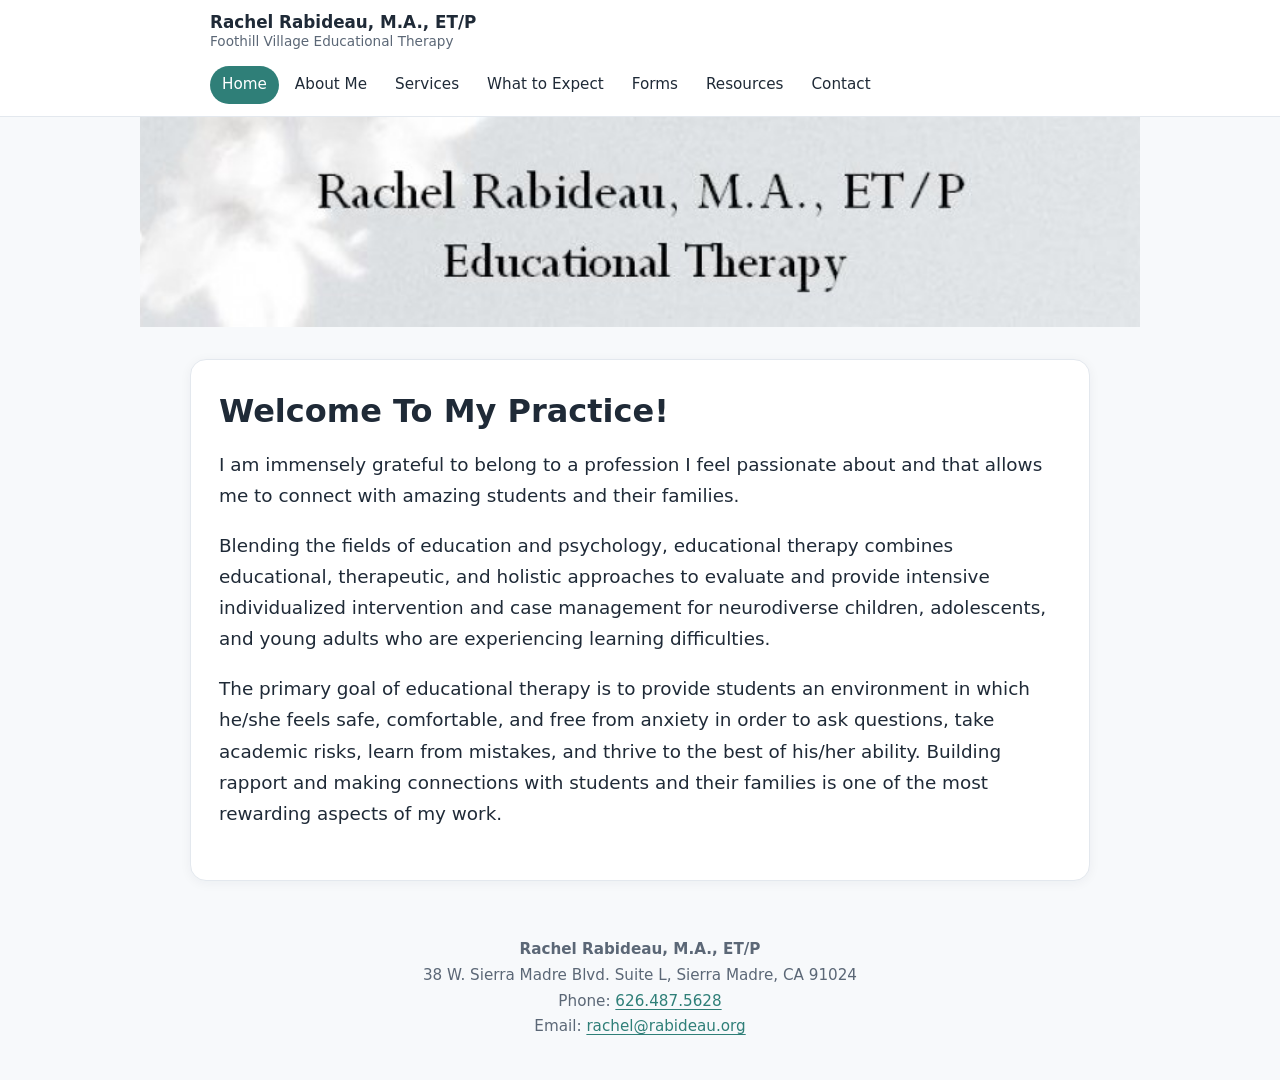
<file: site/index.html>
﻿<!DOCTYPE html>
<html lang="en">
<head>
  <meta charset="utf-8">
  <meta name="viewport" content="width=device-width, initial-scale=1">
  <title>Welcome To My Practice! | Foothill Village Educational Therapy</title>
  <meta name="description" content="Educational therapy for neurodiverse children, adolescents, and young adults in Sierra Madre, CA.">
  <link rel="stylesheet" href="style.css">
</head>
<body>
  <header class="site-header">
    <div class="wrap bar">
      <a class="brand" href="index.html">
        <span class="brand-name">Rachel Rabideau, M.A., ET/P</span>
        <span class="brand-sub">Foothill Village Educational Therapy</span>
      </a>
      <input type="checkbox" id="nav-toggle" class="nav-toggle" aria-label="Toggle menu">
      <label for="nav-toggle" class="nav-btn" aria-hidden="true"><span></span></label>
      <nav>
        <a href="index.html" aria-current="page">Home</a>
        <a href="about.html">About Me</a>
        <a href="services.html">Services</a>
        <a href="expectations.html">What to Expect</a>
        <a href="forms.html">Forms</a>
        <a href="resources.html">Resources</a>
        <a href="contact.html">Contact</a>
      </nav>
    </div>
  </header>
  <div class="hero"><img src="images/header.jpg" alt="Rachel Rabideau, M.A., ET/P - Educational Therapy"></div>
  <main class="wrap content">
    <h1>Welcome To My Practice!</h1>
    <p class="lead">I am immensely grateful to belong to a profession I feel passionate about and that allows me to connect with amazing students and their families.</p>
    <p class="lead">Blending the fields of education and psychology, educational therapy combines educational, therapeutic, and holistic approaches to evaluate and provide intensive individualized intervention and case management for neurodiverse children, adolescents, and young adults who are experiencing learning difficulties.</p>
    <p class="lead">The primary goal of educational therapy is to provide students an environment in which he/she feels safe, comfortable, and free from anxiety in order to ask questions, take academic risks, learn from mistakes, and thrive to the best of his/her ability. Building rapport and making connections with students and their families is one of the most rewarding aspects of my work.</p>
  </main>
  <footer class="site-footer">
    <div class="wrap">
<address>
  <strong>Rachel Rabideau, M.A., ET/P</strong><br>
  38 W. Sierra Madre Blvd. Suite L, Sierra Madre, CA 91024<br>
  Phone: <a href="tel:+16264875628">626.487.5628</a><br>
  Email: <a href="mailto:rachel@rabideau.org">rachel@rabideau.org</a>
</address>
    </div>
  </footer>
</body>
</html>
</file>
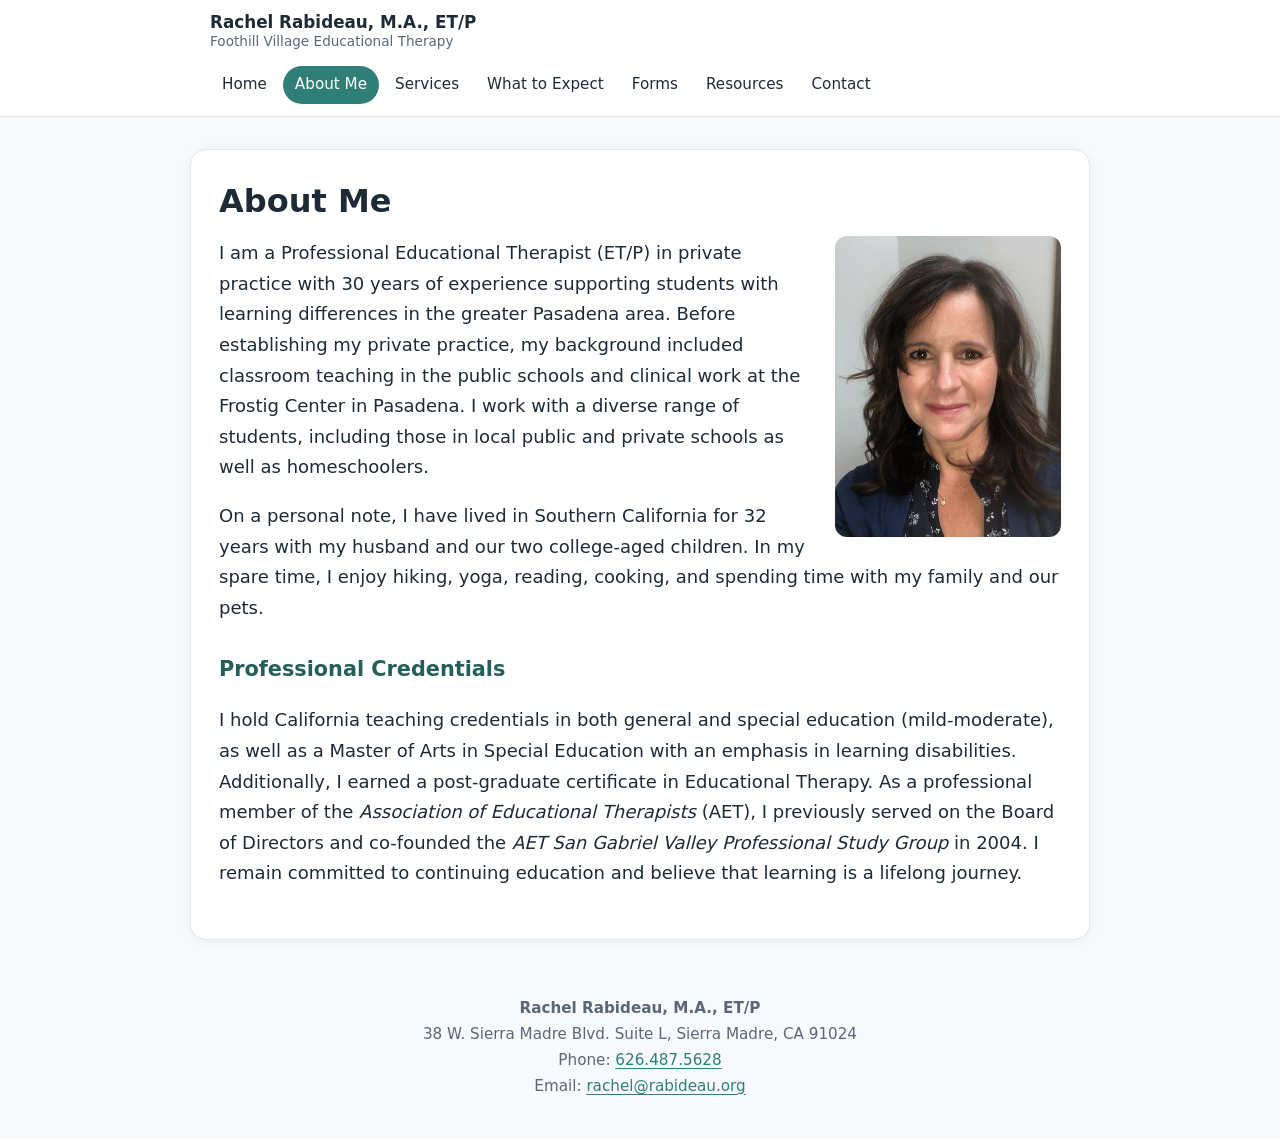
<file: site/about.html>
﻿<!DOCTYPE html>
<html lang="en">
<head>
  <meta charset="utf-8">
  <meta name="viewport" content="width=device-width, initial-scale=1">
  <title>About Me | Foothill Village Educational Therapy</title>
  <meta name="description" content="About Rachel Rabideau, M.A., ET/P, Professional Educational Therapist with 30 years of experience.">
  <link rel="stylesheet" href="style.css">
</head>
<body>
  <header class="site-header">
    <div class="wrap bar">
      <a class="brand" href="index.html">
        <span class="brand-name">Rachel Rabideau, M.A., ET/P</span>
        <span class="brand-sub">Foothill Village Educational Therapy</span>
      </a>
      <input type="checkbox" id="nav-toggle" class="nav-toggle" aria-label="Toggle menu">
      <label for="nav-toggle" class="nav-btn" aria-hidden="true"><span></span></label>
      <nav>
        <a href="index.html">Home</a>
        <a href="about.html" aria-current="page">About Me</a>
        <a href="services.html">Services</a>
        <a href="expectations.html">What to Expect</a>
        <a href="forms.html">Forms</a>
        <a href="resources.html">Resources</a>
        <a href="contact.html">Contact</a>
      </nav>
    </div>
  </header>

  <main class="wrap content">
    <h1>About Me</h1>
    <img class="portrait" src="images/rachel.jpeg" alt="Rachel Rabideau" width="226" height="300">
    <p>I am a Professional Educational Therapist (ET/P) in private practice with 30 years of experience supporting students with learning differences in the greater Pasadena area. Before establishing my private practice, my background included classroom teaching in the public schools and clinical work at the Frostig Center in Pasadena. I work with a diverse range of students, including those in local public and private schools as well as homeschoolers.</p>
    <p>On a personal note, I have lived in Southern California for 32 years with my husband and our two college-aged children. In my spare time, I enjoy hiking, yoga, reading, cooking, and spending time with my family and our pets.</p>
    <h2>Professional Credentials</h2>
    <p>I hold California teaching credentials in both general and special education (mild-moderate), as well as a Master of Arts in Special Education with an emphasis in learning disabilities. Additionally, I earned a post-graduate certificate in Educational Therapy. As a professional member of the <em>Association of Educational Therapists</em> (AET), I previously served on the Board of Directors and co-founded the <em>AET San Gabriel Valley Professional Study Group</em> in 2004. I remain committed to continuing education and believe that learning is a lifelong journey.</p>
  </main>
  <footer class="site-footer">
    <div class="wrap">
<address>
  <strong>Rachel Rabideau, M.A., ET/P</strong><br>
  38 W. Sierra Madre Blvd. Suite L, Sierra Madre, CA 91024<br>
  Phone: <a href="tel:+16264875628">626.487.5628</a><br>
  Email: <a href="mailto:rachel@rabideau.org">rachel@rabideau.org</a>
</address>
    </div>
  </footer>
</body>
</html>
</file>
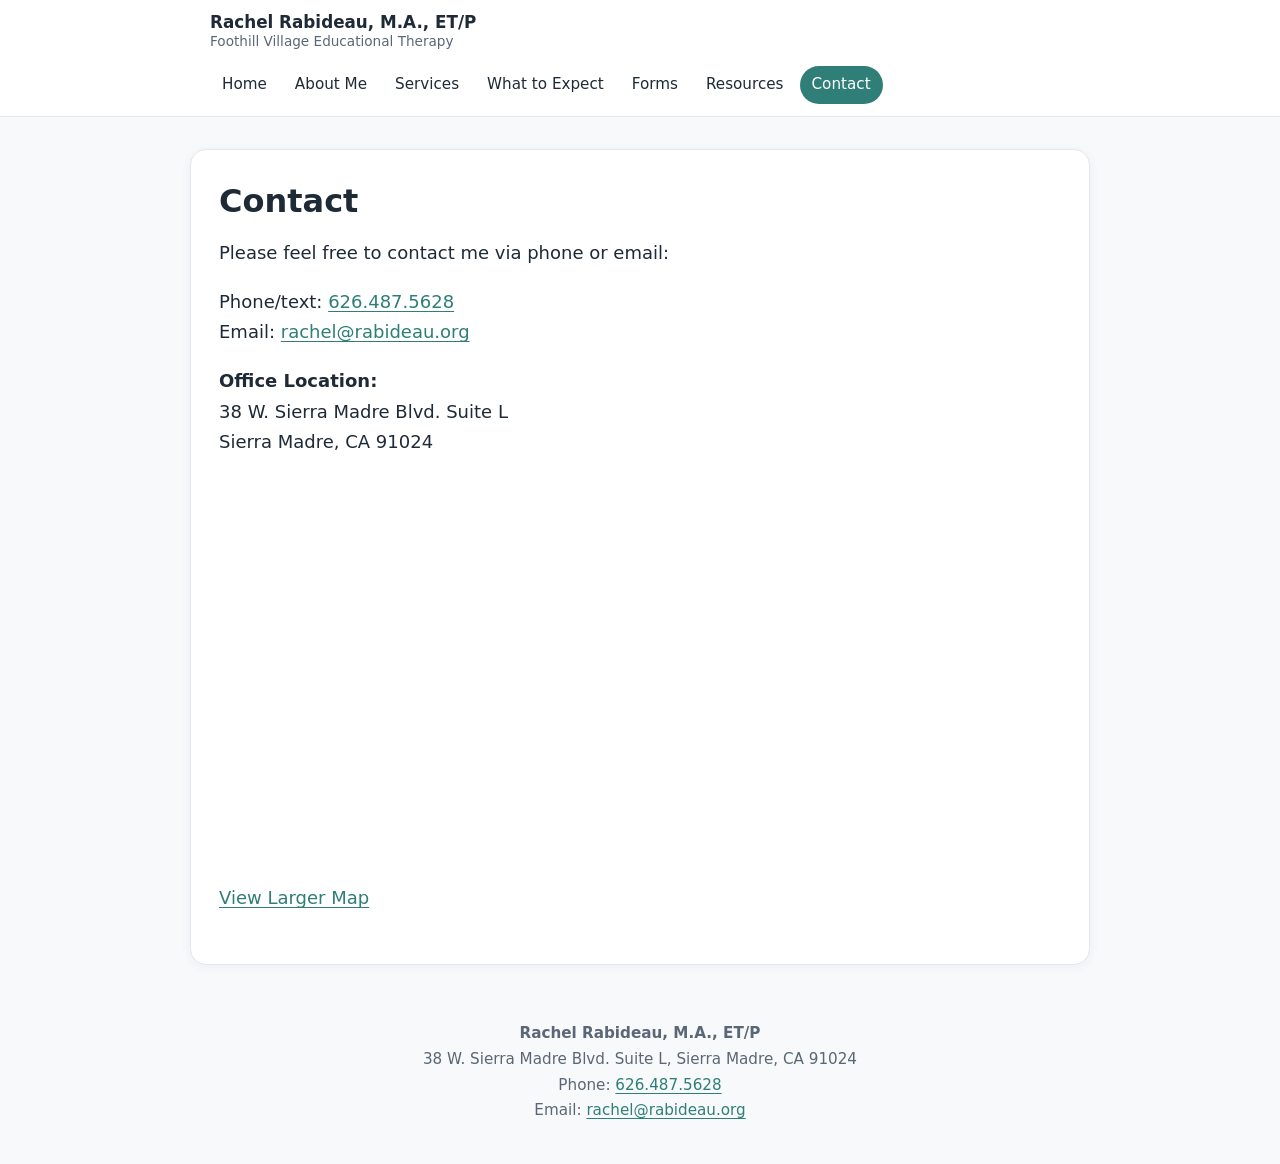
<file: site/contact.html>
﻿<!DOCTYPE html>
<html lang="en">
<head>
  <meta charset="utf-8">
  <meta name="viewport" content="width=device-width, initial-scale=1">
  <title>Contact | Foothill Village Educational Therapy</title>
  <meta name="description" content="Contact Rachel Rabideau, Educational Therapist in Sierra Madre, CA.">
  <link rel="stylesheet" href="style.css">
</head>
<body>
  <header class="site-header">
    <div class="wrap bar">
      <a class="brand" href="index.html">
        <span class="brand-name">Rachel Rabideau, M.A., ET/P</span>
        <span class="brand-sub">Foothill Village Educational Therapy</span>
      </a>
      <input type="checkbox" id="nav-toggle" class="nav-toggle" aria-label="Toggle menu">
      <label for="nav-toggle" class="nav-btn" aria-hidden="true"><span></span></label>
      <nav>
        <a href="index.html">Home</a>
        <a href="about.html">About Me</a>
        <a href="services.html">Services</a>
        <a href="expectations.html">What to Expect</a>
        <a href="forms.html">Forms</a>
        <a href="resources.html">Resources</a>
        <a href="contact.html" aria-current="page">Contact</a>
      </nav>
    </div>
  </header>

  <main class="wrap content">
    <h1>Contact</h1>
    <p>Please feel free to contact me via phone or email:</p>
    <p>Phone/text: <a href="tel:+16264875628">626.487.5628</a><br>
    Email: <a href="mailto:rachel@rabideau.org">rachel@rabideau.org</a></p>
    <p><strong>Office Location:</strong><br>38 W. Sierra Madre Blvd. Suite L<br>Sierra Madre, CA 91024</p>
    <div class="map">
      <iframe title="Map to office" loading="lazy" referrerpolicy="no-referrer-when-downgrade" allowfullscreen
        src="https://www.google.com/maps/embed?pb=!1m18!1m12!1m3!1d3301.4027781894183!2d-118.05581108510806!3d34.16161841940636!2m3!1f0!2f0!3f0!3m2!1i1024!2i768!4f13.1!3m3!1m2!1s0x80c2dc70abd9e333%3A0xede2a0baf76823bc!2s38+W+Sierra+Madre+Blvd+Suite+L%2C+Sierra+Madre%2C+CA+91024!5e0!3m2!1sen!2sus!4v1520994892453"></iframe>
    </div>
    <p><a href="https://goo.gl/maps/F6nRY1zuScG2" target="_blank" rel="noopener noreferrer">View Larger Map</a></p>
  </main>
  <footer class="site-footer">
    <div class="wrap">
<address>
  <strong>Rachel Rabideau, M.A., ET/P</strong><br>
  38 W. Sierra Madre Blvd. Suite L, Sierra Madre, CA 91024<br>
  Phone: <a href="tel:+16264875628">626.487.5628</a><br>
  Email: <a href="mailto:rachel@rabideau.org">rachel@rabideau.org</a>
</address>
    </div>
  </footer>
</body>
</html>
</file>
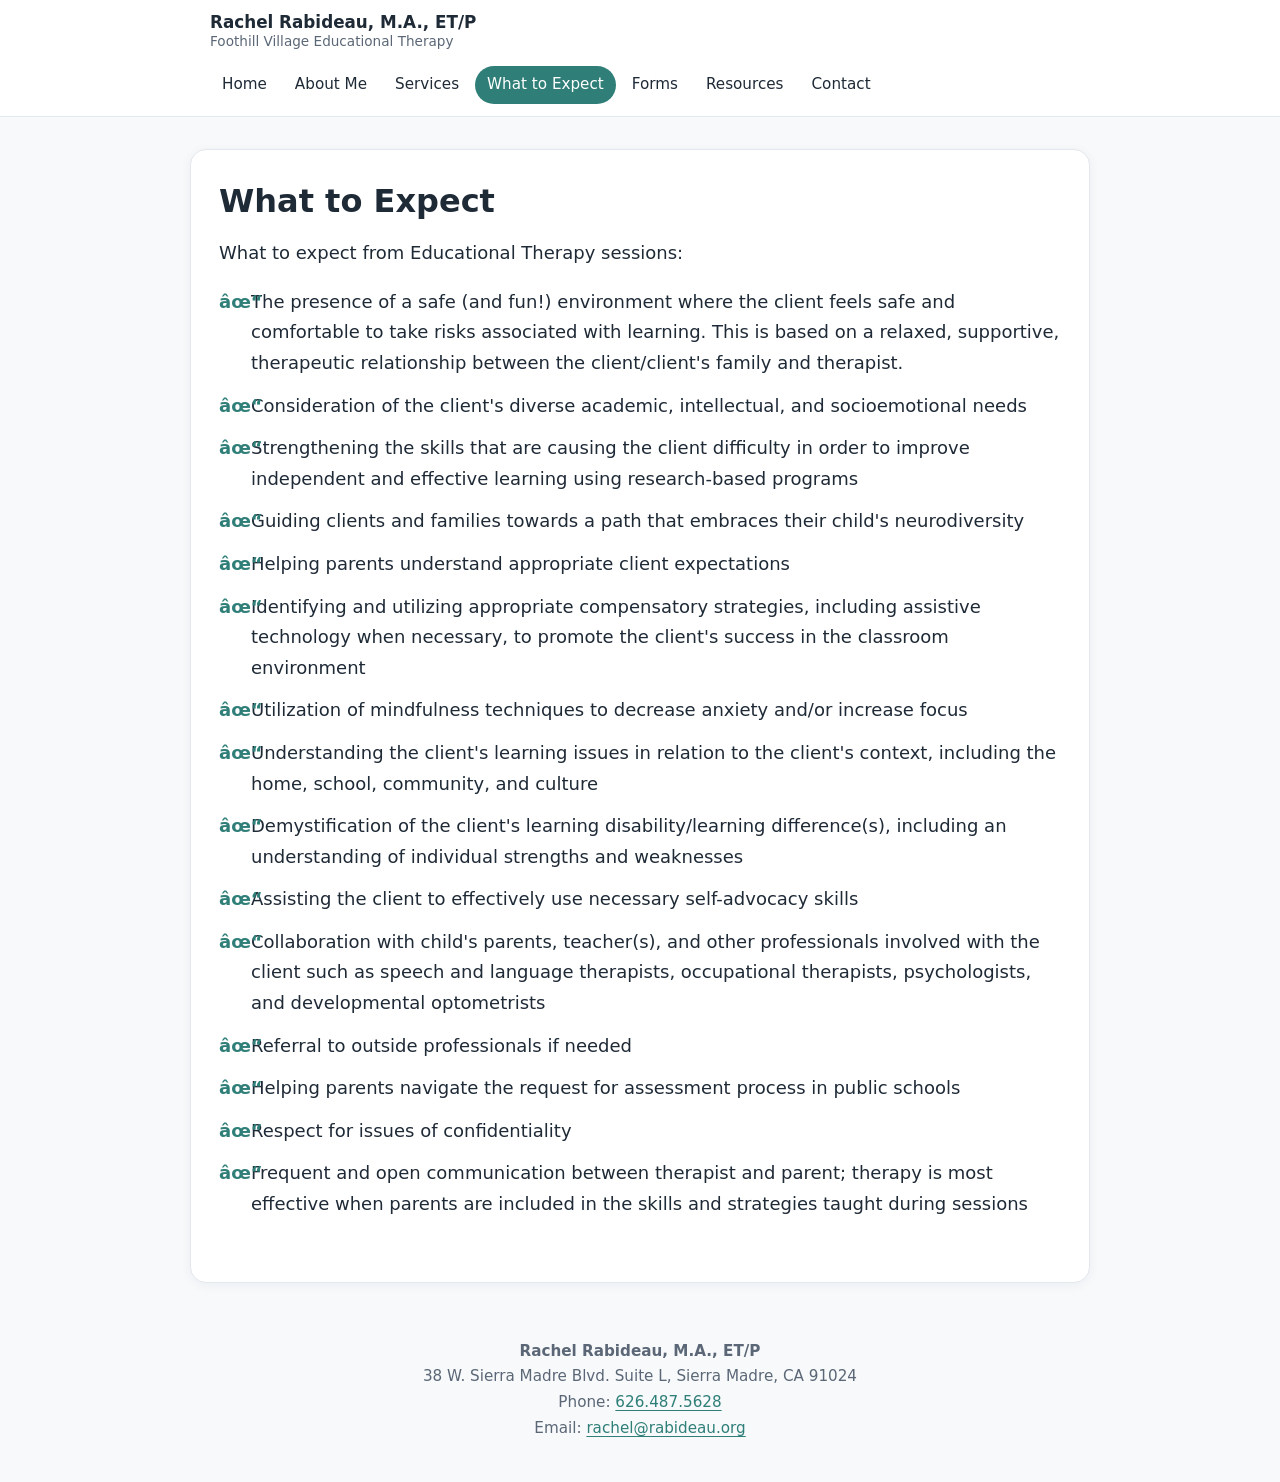
<file: site/expectations.html>
﻿<!DOCTYPE html>
<html lang="en">
<head>
  <meta charset="utf-8">
  <meta name="viewport" content="width=device-width, initial-scale=1">
  <title>What to Expect | Foothill Village Educational Therapy</title>
  <meta name="description" content="What to expect from educational therapy sessions.">
  <link rel="stylesheet" href="style.css">
</head>
<body>
  <header class="site-header">
    <div class="wrap bar">
      <a class="brand" href="index.html">
        <span class="brand-name">Rachel Rabideau, M.A., ET/P</span>
        <span class="brand-sub">Foothill Village Educational Therapy</span>
      </a>
      <input type="checkbox" id="nav-toggle" class="nav-toggle" aria-label="Toggle menu">
      <label for="nav-toggle" class="nav-btn" aria-hidden="true"><span></span></label>
      <nav>
        <a href="index.html">Home</a>
        <a href="about.html">About Me</a>
        <a href="services.html">Services</a>
        <a href="expectations.html" aria-current="page">What to Expect</a>
        <a href="forms.html">Forms</a>
        <a href="resources.html">Resources</a>
        <a href="contact.html">Contact</a>
      </nav>
    </div>
  </header>

  <main class="wrap content">
    <h1>What to Expect</h1>
    <p>What to expect from Educational Therapy sessions:</p>
    <ul class="checks">
      <li>The presence of a safe (and fun!) environment where the client feels safe and comfortable to take risks associated with learning. This is based on a relaxed, supportive, therapeutic relationship between the client/client's family and therapist.</li>
      <li>Consideration of the client's diverse academic, intellectual, and socioemotional needs</li>
      <li>Strengthening the skills that are causing the client difficulty in order to improve independent and effective learning using research-based programs</li>
      <li>Guiding clients and families towards a path that embraces their child's neurodiversity</li>
      <li>Helping parents understand appropriate client expectations</li>
      <li>Identifying and utilizing appropriate compensatory strategies, including assistive technology when necessary, to promote the client's success in the classroom environment</li>
      <li>Utilization of mindfulness techniques to decrease anxiety and/or increase focus</li>
      <li>Understanding the client's learning issues in relation to the client's context, including the home, school, community, and culture</li>
      <li>Demystification of the client's learning disability/learning difference(s), including an understanding of individual strengths and weaknesses</li>
      <li>Assisting the client to effectively use necessary self-advocacy skills</li>
      <li>Collaboration with child's parents, teacher(s), and other professionals involved with the client such as speech and language therapists, occupational therapists, psychologists, and developmental optometrists</li>
      <li>Referral to outside professionals if needed</li>
      <li>Helping parents navigate the request for assessment process in public schools</li>
      <li>Respect for issues of confidentiality</li>
      <li>Frequent and open communication between therapist and parent; therapy is most effective when parents are included in the skills and strategies taught during sessions</li>
    </ul>
  </main>
  <footer class="site-footer">
    <div class="wrap">
<address>
  <strong>Rachel Rabideau, M.A., ET/P</strong><br>
  38 W. Sierra Madre Blvd. Suite L, Sierra Madre, CA 91024<br>
  Phone: <a href="tel:+16264875628">626.487.5628</a><br>
  Email: <a href="mailto:rachel@rabideau.org">rachel@rabideau.org</a>
</address>
    </div>
  </footer>
</body>
</html>
</file>
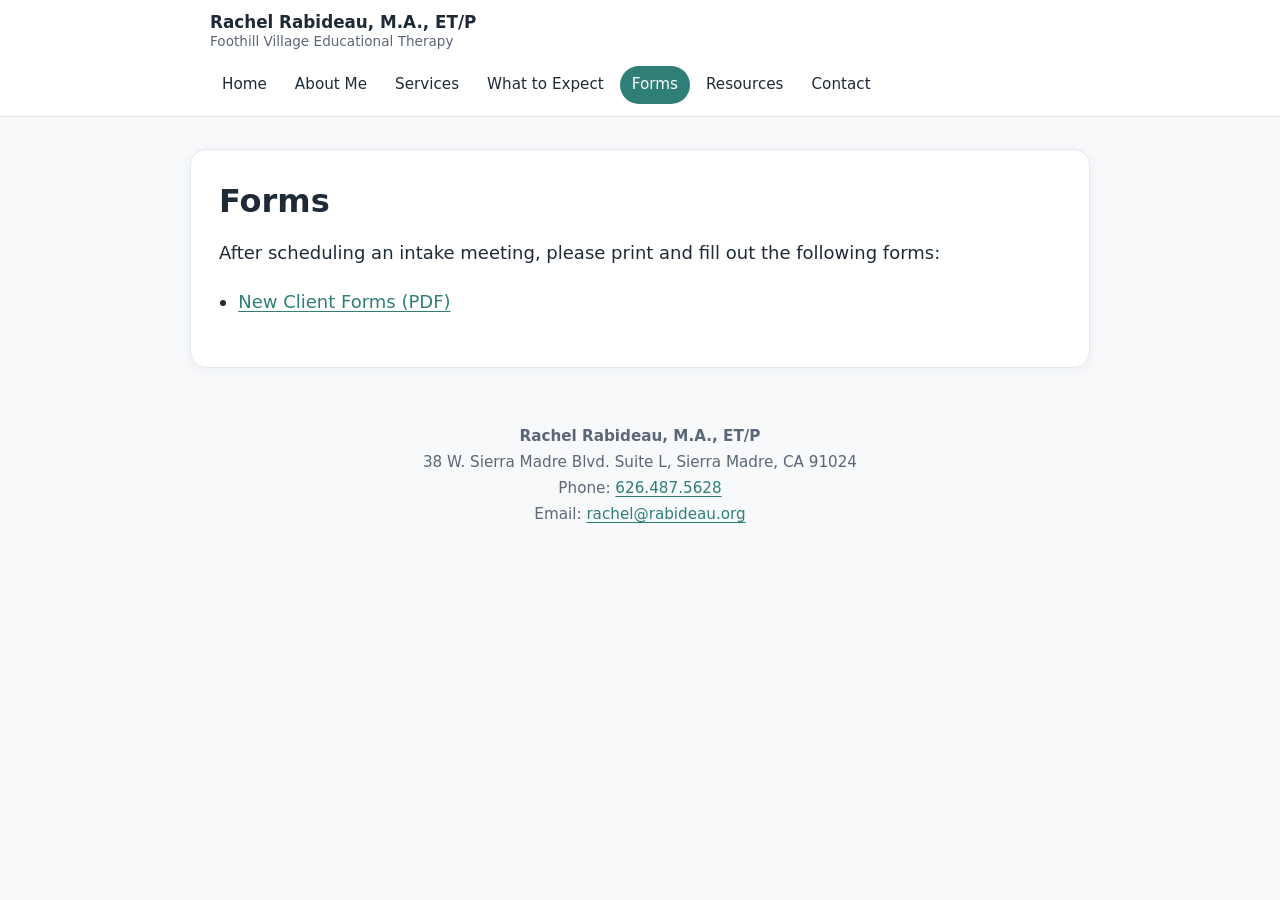
<file: site/forms.html>
﻿<!DOCTYPE html>
<html lang="en">
<head>
  <meta charset="utf-8">
  <meta name="viewport" content="width=device-width, initial-scale=1">
  <title>Forms | Foothill Village Educational Therapy</title>
  <meta name="description" content="New client forms for educational therapy.">
  <link rel="stylesheet" href="style.css">
</head>
<body>
  <header class="site-header">
    <div class="wrap bar">
      <a class="brand" href="index.html">
        <span class="brand-name">Rachel Rabideau, M.A., ET/P</span>
        <span class="brand-sub">Foothill Village Educational Therapy</span>
      </a>
      <input type="checkbox" id="nav-toggle" class="nav-toggle" aria-label="Toggle menu">
      <label for="nav-toggle" class="nav-btn" aria-hidden="true"><span></span></label>
      <nav>
        <a href="index.html">Home</a>
        <a href="about.html">About Me</a>
        <a href="services.html">Services</a>
        <a href="expectations.html">What to Expect</a>
        <a href="forms.html" aria-current="page">Forms</a>
        <a href="resources.html">Resources</a>
        <a href="contact.html">Contact</a>
      </nav>
    </div>
  </header>

  <main class="wrap content">
    <h1>Forms</h1>
    <p>After scheduling an intake meeting, please print and fill out the following forms:</p>
    <ul class="links">
      <li><a href="files/ET-New-Client-Forms.pdf" target="_blank" rel="noopener noreferrer">New Client Forms (PDF)</a></li>
    </ul>
  </main>
  <footer class="site-footer">
    <div class="wrap">
<address>
  <strong>Rachel Rabideau, M.A., ET/P</strong><br>
  38 W. Sierra Madre Blvd. Suite L, Sierra Madre, CA 91024<br>
  Phone: <a href="tel:+16264875628">626.487.5628</a><br>
  Email: <a href="mailto:rachel@rabideau.org">rachel@rabideau.org</a>
</address>
    </div>
  </footer>
</body>
</html>
</file>
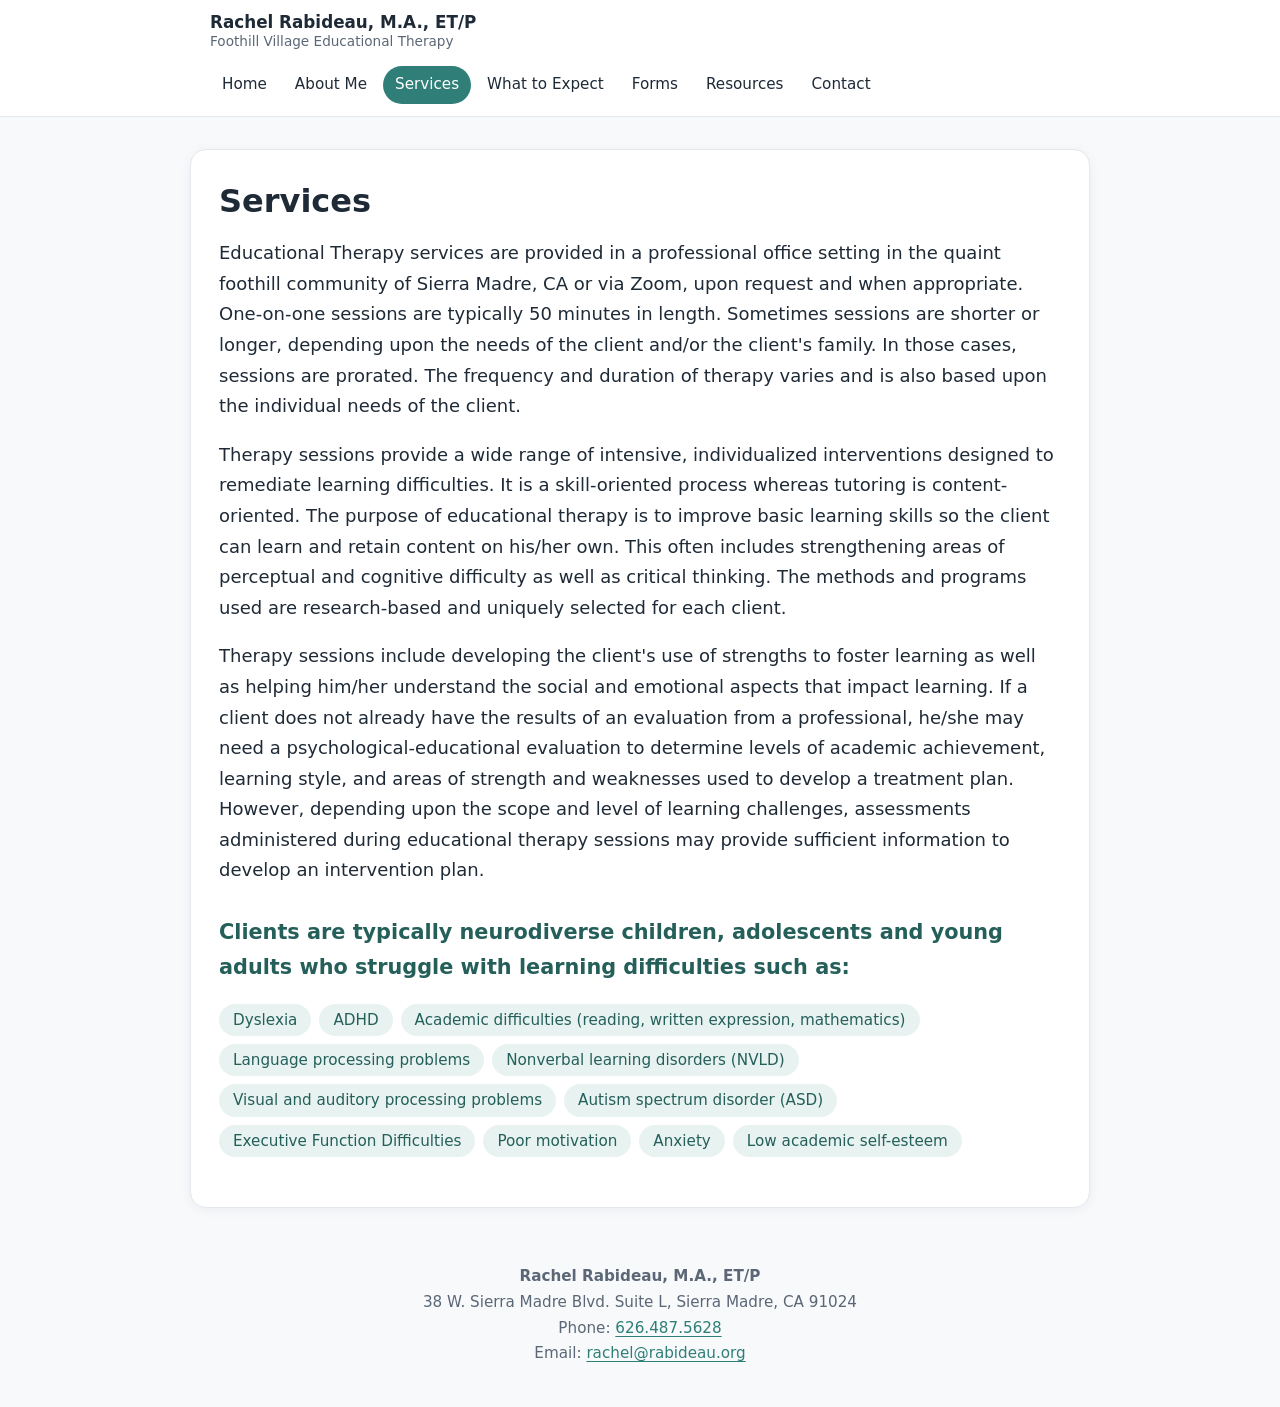
<file: site/services.html>
﻿<!DOCTYPE html>
<html lang="en">
<head>
  <meta charset="utf-8">
  <meta name="viewport" content="width=device-width, initial-scale=1">
  <title>Services | Foothill Village Educational Therapy</title>
  <meta name="description" content="Educational therapy services in Sierra Madre, CA or via Zoom.">
  <link rel="stylesheet" href="style.css">
</head>
<body>
  <header class="site-header">
    <div class="wrap bar">
      <a class="brand" href="index.html">
        <span class="brand-name">Rachel Rabideau, M.A., ET/P</span>
        <span class="brand-sub">Foothill Village Educational Therapy</span>
      </a>
      <input type="checkbox" id="nav-toggle" class="nav-toggle" aria-label="Toggle menu">
      <label for="nav-toggle" class="nav-btn" aria-hidden="true"><span></span></label>
      <nav>
        <a href="index.html">Home</a>
        <a href="about.html">About Me</a>
        <a href="services.html" aria-current="page">Services</a>
        <a href="expectations.html">What to Expect</a>
        <a href="forms.html">Forms</a>
        <a href="resources.html">Resources</a>
        <a href="contact.html">Contact</a>
      </nav>
    </div>
  </header>

  <main class="wrap content">
    <h1>Services</h1>
    <p>Educational Therapy services are provided in a professional office setting in the quaint foothill community of Sierra Madre, CA or via Zoom, upon request and when appropriate. One-on-one sessions are typically 50 minutes in length. Sometimes sessions are shorter or longer, depending upon the needs of the client and/or the client's family. In those cases, sessions are prorated. The frequency and duration of therapy varies and is also based upon the individual needs of the client.</p>
    <p>Therapy sessions provide a wide range of intensive, individualized interventions designed to remediate learning difficulties. It is a skill-oriented process whereas tutoring is content-oriented. The purpose of educational therapy is to improve basic learning skills so the client can learn and retain content on his/her own. This often includes strengthening areas of perceptual and cognitive difficulty as well as critical thinking. The methods and programs used are research-based and uniquely selected for each client.</p>
    <p>Therapy sessions include developing the client's use of strengths to foster learning as well as helping him/her understand the social and emotional aspects that impact learning. If a client does not already have the results of an evaluation from a professional, he/she may need a psychological-educational evaluation to determine levels of academic achievement, learning style, and areas of strength and weaknesses used to develop a treatment plan. However, depending upon the scope and level of learning challenges, assessments administered during educational therapy sessions may provide sufficient information to develop an intervention plan.</p>
    <h2>Clients are typically neurodiverse children, adolescents and young adults who struggle with learning difficulties such as:</h2>
    <ul class="chips">
      <li>Dyslexia</li><li>ADHD</li><li>Academic difficulties (reading, written expression, mathematics)</li>
      <li>Language processing problems</li><li>Nonverbal learning disorders (NVLD)</li>
      <li>Visual and auditory processing problems</li><li>Autism spectrum disorder (ASD)</li>
      <li>Executive Function Difficulties</li><li>Poor motivation</li><li>Anxiety</li><li>Low academic self-esteem</li>
    </ul>
  </main>
  <footer class="site-footer">
    <div class="wrap">
<address>
  <strong>Rachel Rabideau, M.A., ET/P</strong><br>
  38 W. Sierra Madre Blvd. Suite L, Sierra Madre, CA 91024<br>
  Phone: <a href="tel:+16264875628">626.487.5628</a><br>
  Email: <a href="mailto:rachel@rabideau.org">rachel@rabideau.org</a>
</address>
    </div>
  </footer>
</body>
</html>
</file>
<file: site/style.css>
﻿:root{--bg:#f7f9fb;--fg:#1f2a37;--muted:#5b6776;--accent:#2f7f78;--accent-d:#245f5a;--card:#fff;--line:#e3e8ee}
*{box-sizing:border-box}
html{scroll-behavior:smooth}
body{margin:0;font:18px/1.7 system-ui,-apple-system,"Segoe UI",Roboto,sans-serif;color:var(--fg);background:var(--bg)}
a{color:var(--accent);text-underline-offset:3px}
a:hover{color:var(--accent-d)}
.wrap{max-width:900px;margin:0 auto;padding:0 20px}
.site-header{background:var(--card);border-bottom:1px solid var(--line);position:sticky;top:0;z-index:10}
.bar{display:flex;align-items:center;justify-content:space-between;gap:16px;flex-wrap:wrap;padding-top:12px;padding-bottom:12px}
.brand{text-decoration:none;color:var(--fg);line-height:1.25}
.brand-name{display:block;font-weight:700;font-size:1.05rem}
.brand-sub{display:block;font-size:.85rem;color:var(--muted)}
nav{display:flex;gap:4px;flex-wrap:wrap}
nav a{padding:6px 12px;border-radius:999px;text-decoration:none;color:var(--fg);font-size:.95rem}
nav a:hover{background:var(--bg)}
nav a[aria-current]{background:var(--accent);color:#fff}
.nav-toggle,.nav-btn{display:none}
.hero{overflow:hidden;max-width:1000px;margin:0 auto}
.hero img{display:block;width:140%;max-width:none;height:auto;margin-left:-17.6%}
.content{background:var(--card);margin:32px auto;padding:32px 28px;border-radius:16px;border:1px solid var(--line);box-shadow:0 2px 12px rgba(20,30,50,.05)}
h1{font-size:2rem;line-height:1.2;margin:0 0 1rem}
h2{font-size:1.3rem;margin:1.8rem 0 .6rem;color:var(--accent-d)}
.lead{font-size:1.15rem}
.portrait{float:right;margin:0 0 16px 24px;border-radius:12px;max-width:40%;height:auto}
.content::after{content:"";display:block;clear:both}
.chips{list-style:none;padding:0;display:flex;flex-wrap:wrap;gap:8px}
.chips li{background:#e8f3f1;color:var(--accent-d);padding:4px 14px;border-radius:999px;font-size:.95rem;line-height:1.6}
.checks{list-style:none;padding:0}
.checks li{position:relative;padding:0 0 12px 32px}
.checks li::before{content:"âœ“";position:absolute;left:0;top:0;color:var(--accent);font-weight:700}
.links{padding-left:1.2rem}
.links li{margin:.4rem 0}
.map iframe{width:100%;height:380px;border:0;border-radius:12px}
.site-footer{text-align:center;padding:24px 0 40px;color:var(--muted);font-size:.95rem}
address{font-style:normal}
@media(max-width:700px){
  body{font-size:17px}
  .nav-btn{display:block;cursor:pointer;padding:10px}
  .nav-btn span,.nav-btn span::before,.nav-btn span::after{display:block;width:24px;height:2px;background:var(--fg);position:relative;content:""}
  .nav-btn span::before{top:-7px}.nav-btn span::after{top:5px}
  nav{display:none;width:100%;flex-direction:column}
  .nav-toggle:checked~nav{display:flex}
  .content{margin:16px 12px;padding:22px 18px}
  .portrait{float:none;display:block;margin:0 auto 16px;max-width:60%}
}
</file>
